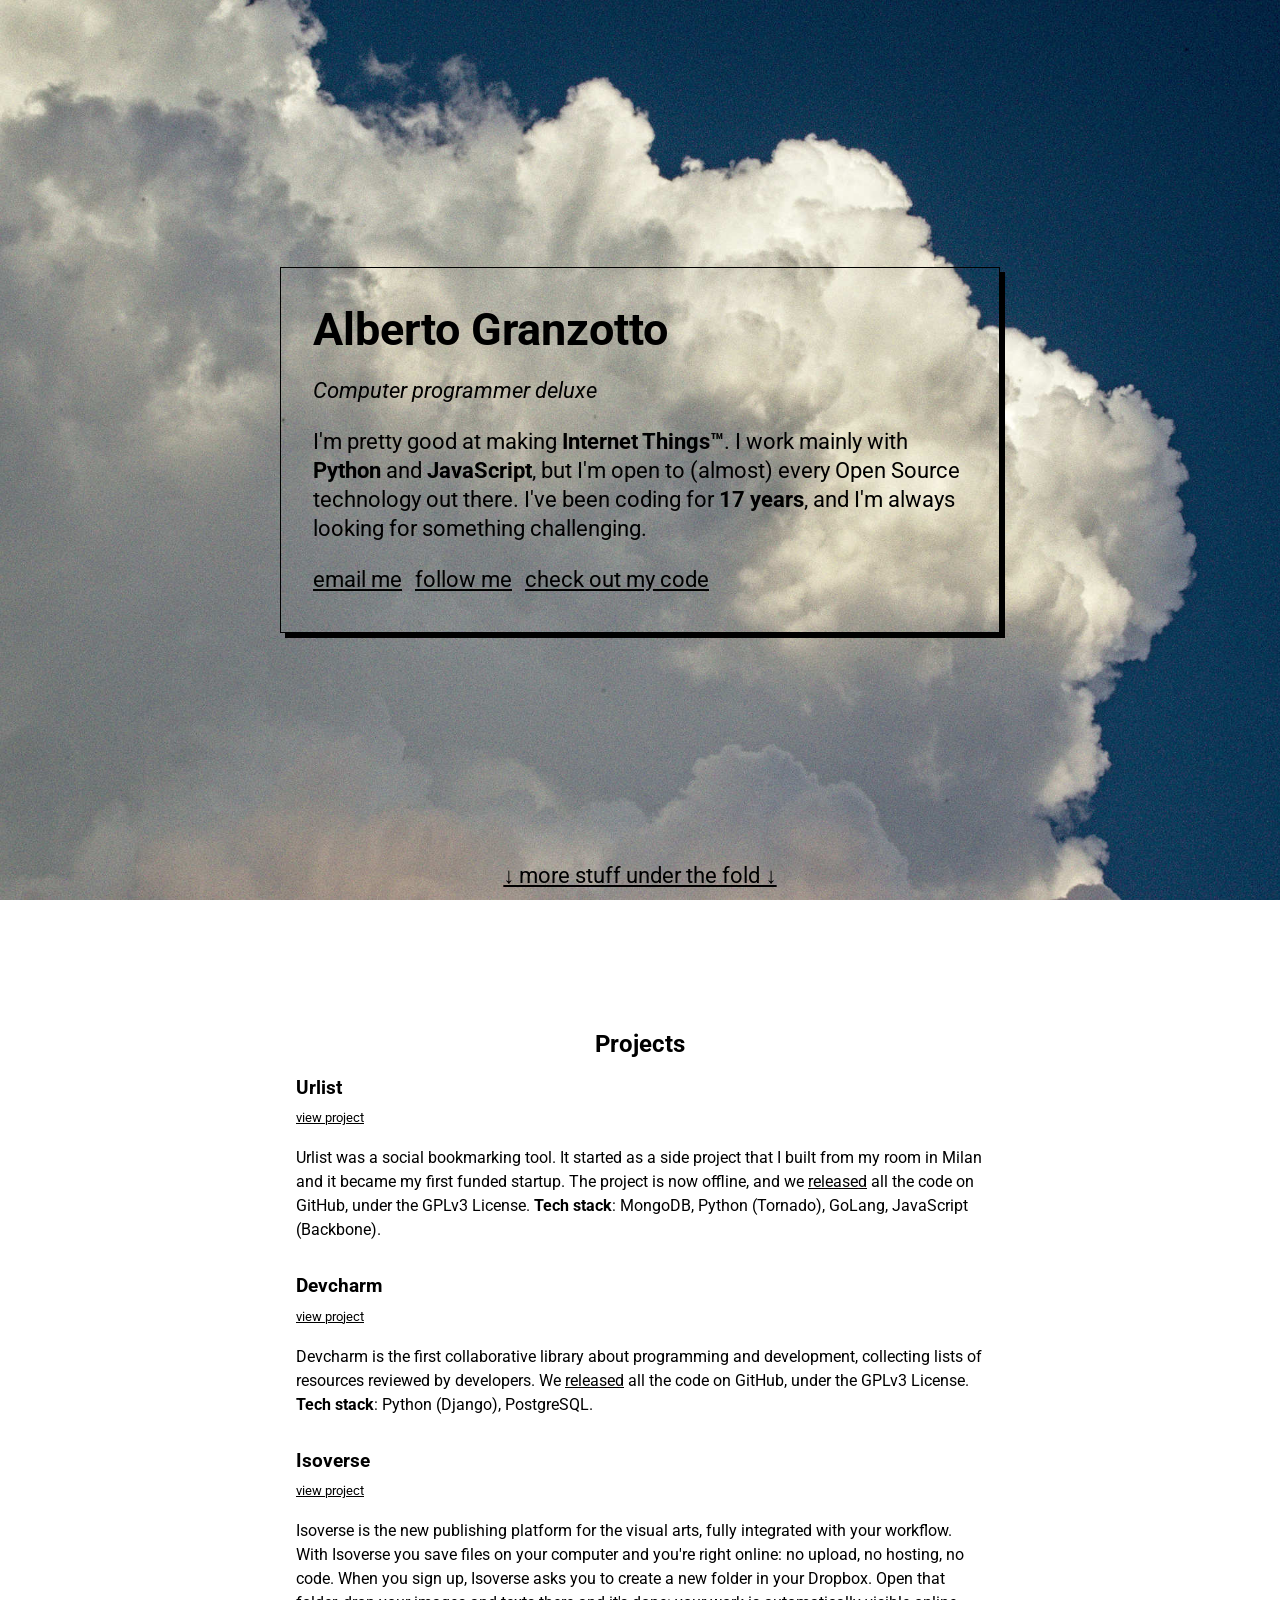
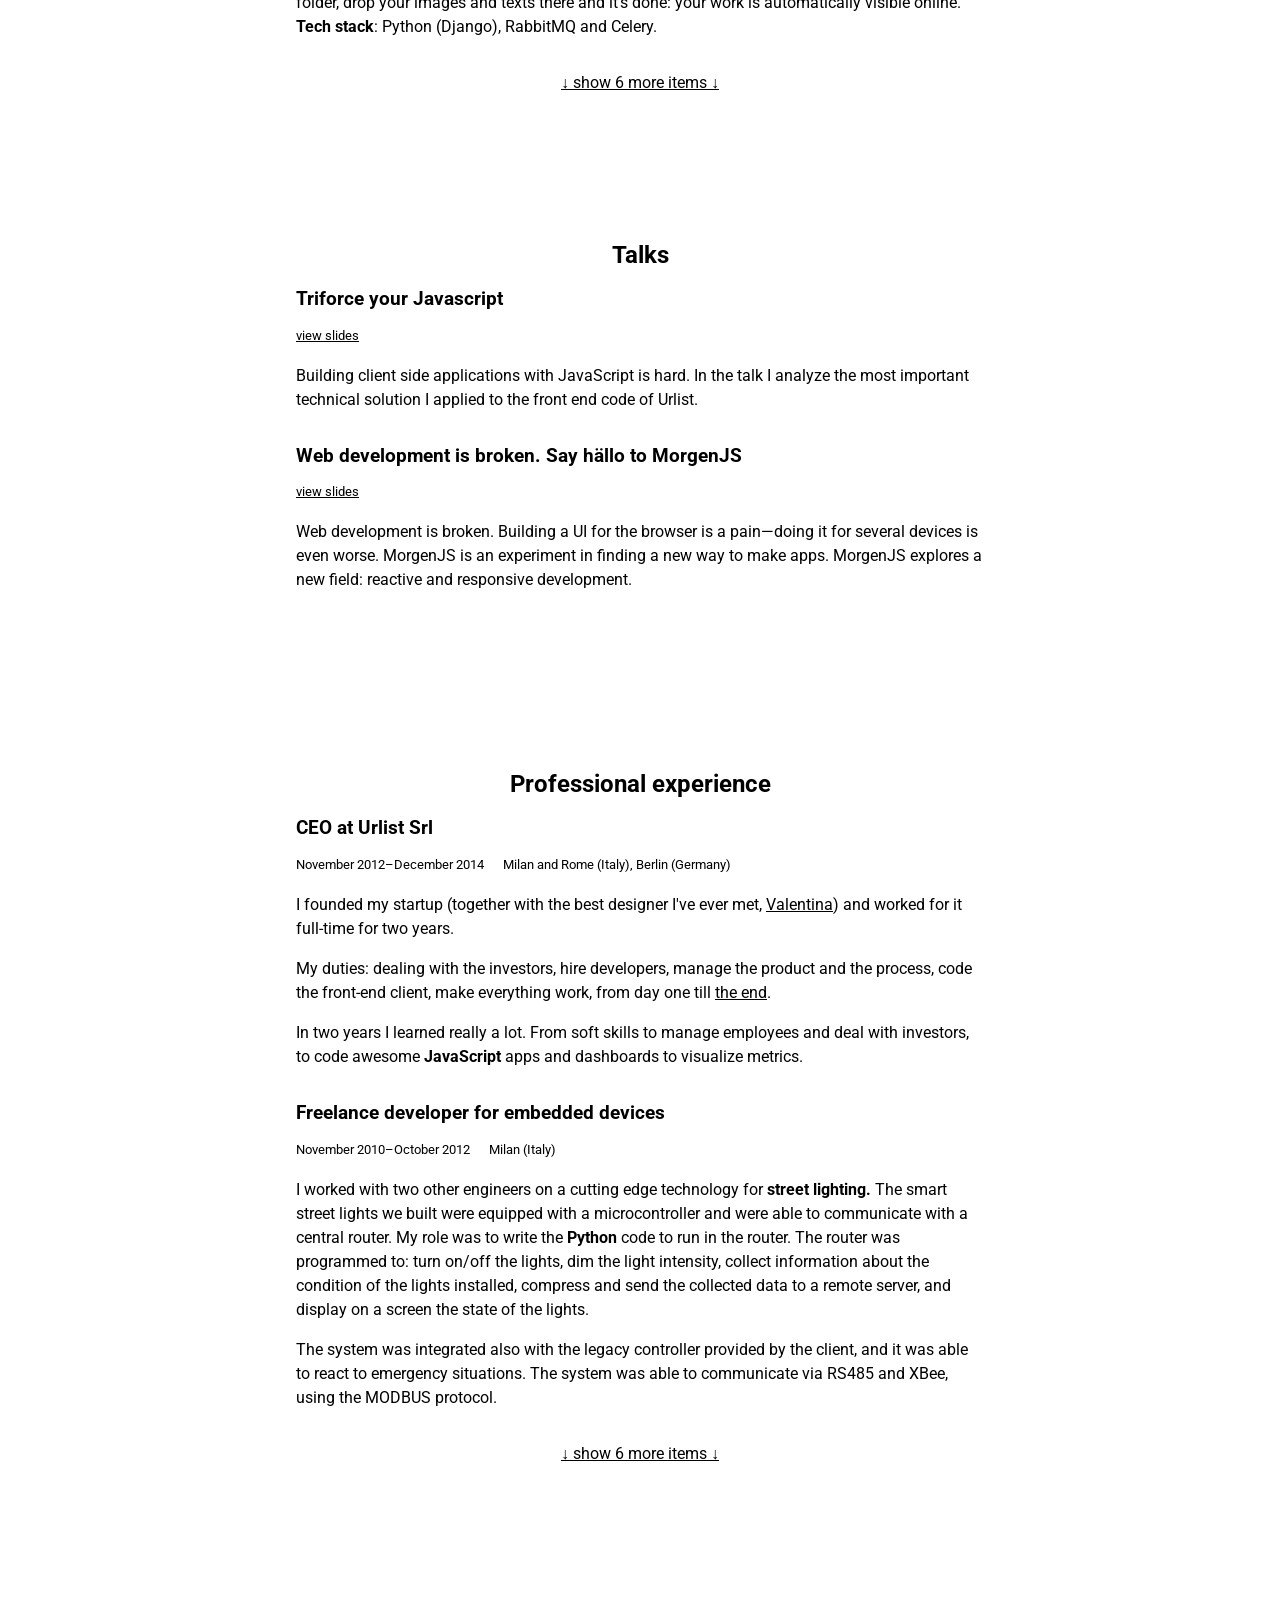
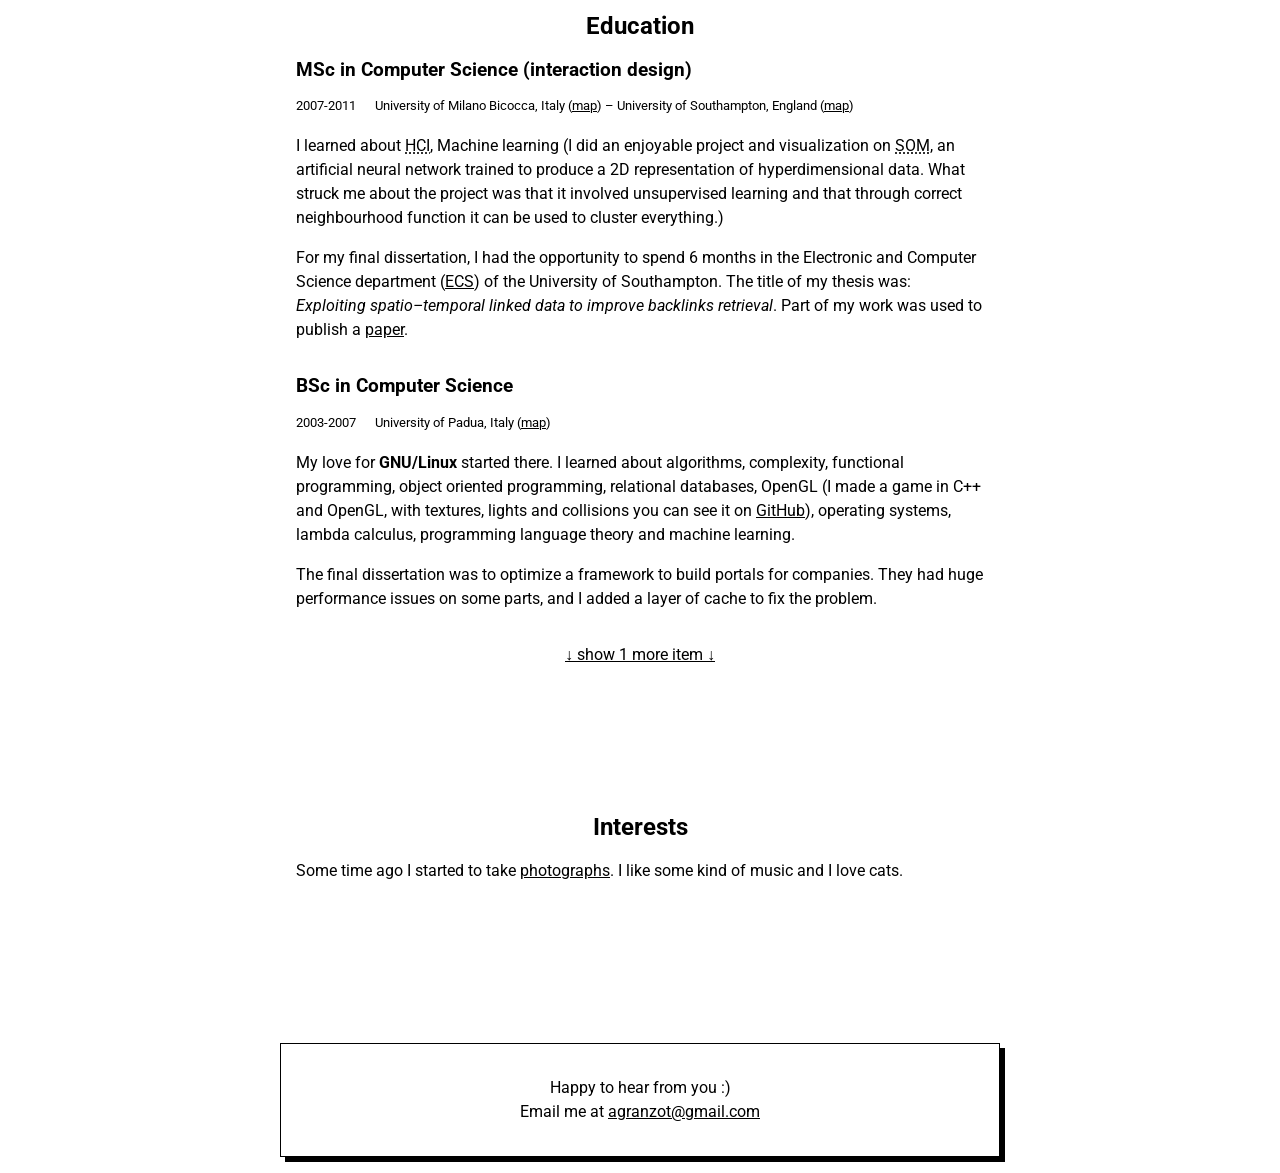
<file: index.html>
<html>
    <head>
        <meta charset="utf-8" >
        <title>Alberto Granzotto &ndash; résumé</title>
        <link href="style.css" rel="stylesheet" type="text/css">
        <meta name="viewport" content="width=device-width, initial-scale=1">

        <meta property="og:title" content="Alberto Granzotto" />
        <meta property="og:url" content="http://vrde.github.io/cv/" />
        <meta property="og:description" content="Computer programmer deluxe. I'm pretty good at making Internet Things™. I work mainly with Python and JavaScript. Check out my CV." />
        <meta property="og:image" content="http://vrde.github.io/cv/cat.jpg" />

        <script>
            (function(i,s,o,g,r,a,m){i['GoogleAnalyticsObject']=r;i[r]=i[r]||function(){
                (i[r].q=i[r].q||[]).push(arguments)},i[r].l=1*new Date();a=s.createElement(o),
                m=s.getElementsByTagName(o)[0];a.async=1;a.src=g;m.parentNode.insertBefore(a,m)
            })(window,document,'script','//www.google-analytics.com/analytics.js','ga');

            ga('create', 'UA-58821935-1', 'auto');
            ga('send', 'pageview');
        </script>
    </head>
    <body>

        <div class="intro">
            <div class="box">
                <h1>Alberto Granzotto</h1>
                <p>
                    <em>Computer programmer deluxe</em>
                </p>

                <p>
                    I'm pretty good at making <strong>Internet Things™</strong>. I work mainly with <strong>Python</strong> and <strong>JavaScript</strong>,
                    but I'm open to (almost) every Open Source technology out there.
                    I've been coding for <strong>17 years</strong>, and I'm always looking for something challenging.
                </p>

                <ul class="cta">
                    <li>
                        <a href="mailto:agranzot@gmail.com">email me</a>
                    </li>

                    <li>
                        <a href="https://twitter.com/vrde" target="_blank">follow me</a>
                    </li>

                    <li>
                        <a href="https://github.com/vrde" target="_blank">check out my code</a>
                    </li>
                </ul>
                <div class="more">
                    <a href="#projects">↓ more stuff under the fold ↓</a>
                </div>
            </div>
        </div>

        <div id="projects" class="projects section">
            <h2>Projects</h2>

            <div class="subsection">
                <h3>Urlist</h3>
                <div class="meta">
                    <a href="http://urli.st/" target="_blank">view project</a>
                </div>
                <div class="description">
                    <p>
                        Urlist was a social bookmarking tool. It started as a side project that I built from my room in Milan
                        and it became my first funded startup.
                        The project is now offline, and we
                        <a href="https://github.com/urlist/urlist" target="_blank">released</a> all the code on GitHub, under the GPLv3 License.
                        <strong>Tech stack</strong>: MongoDB, Python (Tornado), GoLang, JavaScript (Backbone).
                    </p>
                </div>
            </div>

            <div class="subsection">
                <h3>Devcharm</h3>
                <div class="meta">
                    <a href="http://devcharm.com" target="_blank">view project</a>
                </div>
                <div class="description">
                    <p>
                        Devcharm is the first collaborative library about programming and development, collecting lists of
                        resources reviewed by developers.
                        We <a href="https://github.com/urlist/devcharm" target="_blank">released</a> all the code on GitHub, under the GPLv3 License.
                        <strong>Tech stack</strong>: Python (Django), PostgreSQL.
                    </p>
                </div>
            </div>

            <div class="subsection">
                <h3>Isoverse</h3>
                <div class="meta">
                    <a href="https://isoverse.us" target="_blank">view project</a>
                </div>
                <div class="description">
                    <p>
                        Isoverse is the new publishing platform for the visual arts, fully integrated with your workflow.
                        With Isoverse you save files on your computer and you're right online: no upload, no hosting, no
                        code. When you sign up, Isoverse asks you to create a new folder in your Dropbox. Open that folder,
                        drop your images and texts there and it's done: your work is automatically visible online.
                        <strong>Tech stack</strong>: Python (Django), RabbitMQ and Celery.
                    </p>
                </div>
            </div>

            <input id="view-more-projects" type="checkbox" autocomplete="off" class="view-more-flag">
            <div class="view-more-controls">
                <label for="view-more-projects">↓ show 6 more items ↓</label>
            </div>
            <div class="view-more">
                <div class="view-more-controls">
                    <label for="view-more-projects">↑ collapse ↑</label>
                </div>
                <div class="subsection">
                    <h3>Manana</h3>
                    <div class="meta">
                        <a href="http://getmanana.tumblr.com/" target="_blank">view project</a>
                    </div>
                    <div class="description">
                        <p>
                            Manana is a simple, bandwidth-saving way to enjoy your favourite articles without unnecessary
                            distractions. You can read them anytime, tag and share them with your friends. The product was
                            featured by Mozilla on the <a href="https://marketplace.firefox.com/app/manana" target="_blank">Firefox Marketplace</a>
                            and was also featured on the
                            <a href="https://hacks.mozilla.org/2013/12/how-the-manana-app-was-built/" target="_blank">Mozilla Hacks blog</a> as well.
                            <strong>Tech stack</strong>: Vanilla JavaScript with a twist of Zepto.
                        </p>
                    </div>
                </div>

                <div class="subsection">
                    <h3>MorgenJS</h3>

                    <div class="meta">
                        <a href="https://github.com/vrde/morgenjs" target="_blank">view project</a>
                    </div>
                    <div class="description">
                        <p>
                            Web development is broken. Building a UI for the browser is a pain&mdash;doing it for several devices is
                            even worse. MorgenJS is an experiment in finding a new way to make apps. MorgenJS explores a new field:
                            reactive and responsive development.
                        </p>
                    </div>
                </div>

                <div class="subsection">
                    <h3>Spamalot</h3>

                    <div class="meta">
                        <a href="https://github.com/vrde/Spamalot" target="_blank">view project</a>
                    </div>

                    <div class="description">
                        <p>
                            Spamalot is a simple module to send email using the Python Standard Library.
                            The module works well with different kind of encodings. I built it because I could not find a simple
                            solution to send a large amount of emails using data from a CSV and using your own SMTP.
                        </p>
                    </div>
                </div>

                <div class="subsection">
                    <h3>Trabant</h3>
                    <div class="meta">
                        <a href="https://github.com/vrde/trabant" target="_blank">view project</a>
                    </div>
                    <div class="description">
                        <p>
                            A lightweight web framework for embedded devices, with support for HTML templates. It's designed to
                            be compatible with Python 2.4 and use as little RAM as possible.
                        </p>
                    </div>
                </div>

                <div class="subsection">
                    <h3>Shmui</h3>
                    <div class="meta">
                        <a href="https://github.com/vrde/shmui" target="_blank">view project</a>
                    </div>
                    <div class="description">
                        <p>
                            Shmui is the simplest way to add a gallery to your web page. It's a jQuery plugin compatible both
                            with desktop and mobile devices. It supports both mouse and touch events. Check out the
                            <a href="https://vrde.github.io/shmui" target="_blank">demo</a>.
                        </p>
                    </div>
                </div>

                <div class="subsection">
                    <h3>Gravity</h3>
                    <div class="meta">
                        <a href="https://github.com/vrde/gravity" target="_blank">view project</a>
                    </div>
                    <div class="description">
                        <p>
                            What do you do on Saturday night? You learn a new programming language while building a game! It was
                            a one-night shot, but enough to try <a href="http://love2d.org/" target="_blank">LÖVE</a>, a framework to build
                            games for Lua. It's a WIP, and I'll add points and levels soon.
                        </p>
                    </div>
                </div>
            </div>
        </div>

        <div class="talks section">
            <h2>Talks</h2>

            <div class="subsection">
                <h3>Triforce your Javascript</h3>
                <ul class="meta">
                    <li>
                        <a href="http://www.slideshare.net/agranzot/html5-bug" target="_blank">view slides</a>
                    </li>
                </ul>
                <div class="description">
                    <p>
                        Building client side applications with JavaScript is hard. In the talk I analyze the most important
                        technical solution I applied to the front end code of Urlist.
                    </p>
                </div>
            </div>

            <div class="subsection">
                <h3>Web development is broken. Say hällo to MorgenJS</h3>
                <ul class="meta">
                    <li>
                        <a href="https://speakerdeck.com/vrde/morgenjs" target="_blank">view slides</a>
                    </li>
                </ul>
                <div class="description">
                    <p>
                        Web development is broken. Building a UI for the browser is a pain&mdash;doing it for several devices is
                        even worse. MorgenJS is an experiment in finding a new way to make apps. MorgenJS explores a new field:
                        reactive and responsive development.
                    </p>
                </div>
            </div>
        </div>


        <div class="professional section">
            <h2>Professional experience</h2>

            <div class="subsection">
                <h3>CEO at Urlist Srl</h3>

                <ul class="meta">
                    <li class="time">
                        <time datetime="2012-11">November 2012</time>&ndash;<time datetime="2014-12">December 2014</time>
                    </li>
                    <li class="location">
                        Milan and Rome (Italy), Berlin (Germany)
                    </li>
                </ul>
                <div class="description">
                    <p>
                        I founded my startup (together with the best designer I've ever met, <a href="https://twitter.com/ScintillaLuz" target="_blank">Valentina</a>)
                        and worked for it full-time for two years.
                    </p>
                    <p>
                        My duties: dealing with the investors, hire developers, manage the product and the
                        process, code the front-end client, make everything work, from day one till
                        <a href="https://medium.com/@vrde/epilogue-18698396094" target="_blank">the end</a>.
                    </p>
                    <p>
                        In two years I learned really a lot. From soft skills to manage employees and deal with
                        investors, to code awesome <strong>JavaScript</strong> apps and dashboards to visualize metrics.
                    </p>
                </div>
            </div>

            <div class="subsection">
                <h3>Freelance developer for embedded devices</h3>
                <ul class="meta">
                    <li class="time">
                        <time datetime="2010-10">November 2010</time>&ndash;<time datetime="2012-09">October 2012</time> 
                    </li>
                    <li class="location">
                        Milan (Italy)
                    </li>
                </ul>
                <div class="description">
                    <p>
                        I worked with two other engineers on a cutting edge technology for <strong>street lighting.</strong>
                        The smart street lights we built were equipped with a microcontroller and were able to
                        communicate with a central router. My role was to write the <strong>Python</strong> code
                        to run in the router.
                        The router was programmed to: turn on/off the lights, dim the light intensity, collect
                        information about the condition of the lights installed, compress and send the collected data to a
                        remote server, and display on a screen the state of the lights.
                    </p>
                    <p>
                        The system was integrated also with the legacy controller provided by the client, and it was
                        able to react to emergency situations.
                        The system was able to communicate via RS485 and XBee, using the MODBUS protocol.
                    </p>
                </div>
            </div>

            <input id="view-more-professional" type="checkbox" autocomplete="off" class="view-more-flag">
            <div class="view-more-controls">
                <label for="view-more-professional">↓ show 6 more items ↓</label>
            </div>
            <div class="view-more">
                <div class="view-more-controls">
                    <label for="view-more-professional">↑ collapse ↑</label>
                </div>
                <div class="subsection">
                    <h3>Wordpress developer for an NPO</h3>
                    <ul class="meta">
                        <li class="time">
                            <time datetime="2010-11">November 2010</time>
                        </li>
                        <li class="location">
                            Cerchi d'Acqua, Milan (Italy)
                        </li>
                    </ul>
                    <div class="description">
                        <p>
                            Technically speaking, it wasn't a challenge, but it was an <strong>interesting experience</strong>
                            to work for a women's refuge. I set up for them a custom Wordpress installation,
                            and I taught them how to use the CMS. At the same time, I learned a bit more about
                            how they work to give psychological support to women who have been abused.
                        </p>
                    </div>
                </div>

                <div class="subsection">
                    <h3>Python/Django developer</h3>
                    <ul class="meta">
                        <li class="time">
                            <time datetime="2009-07">July 2009</time>&ndash;<time datetime="2009-09">September 2009</time>
                        </li>
                        <li class="location">
                            LeftLoft, Milan (Italy)
                        </li>
                    </ul>

                    <div class="description">
                        <p>
                            There is a huge gap between the desktop publishing tools and the web. My job was to fill this gap
                            building custom tools in <strong>Django</strong> and <strong>Python</strong> to port content from
                            InDesign and QuarkXPress to HTML.
                        </p>
                    </div>
                </div>

                <div class="subsection">
                    <h3>Python web developer for an NPO</h3>
                    <ul class="meta">
                        <li class="time">
                            <time datetime="2008-08">November 2008</time>&ndash;<time datetime="2008-10">August 2009</time>
                        </li>
                        <li class="location">
                            Telecommuting for Associazione per il Software Libero (Italy)
                        </li>
                    </ul>
                    <div class="description">
                        <p>
                            Lines and lines and lines of code in <strong>Python</strong> and TurboGears 1.x to support one of the main
                            activities of the most important association for free software in Italy.
                            <a href="https://www.openhub.net/p/cc2" target="_blank">Caro Candidato</a> was a platform to
                            make politicians aware of the principles behind the free software. The platform was localized in
                            English, Portuguese and French.
                        </p>
                    </div>
                </div>

                <div class="subsection">
                    <h3>Python web developer</h3>
                    <ul class="meta">
                        <li class="time">
                            <time datetime="2007-08">August 2007</time>&ndash;<time datetime="2007-10">October 2007</time> 
                        </li>
                        <li class="location">
                            Telecommuning for Truelite, Florence (Italy)
                        </li>
                    </ul>
                    <div class="description">
                        <p>
                            Analysis and implementation of a custom <abbr title="Customer Relationship Manager">CRM</abbr>
                            in TurboGears 1.x and <strong>SQLAlchemy</strong>.
                        </p>
                    </div>
                </div>

                <div class="subsection">
                    <h3>Java Developer</h3>
                    <ul class="meta">
                        <li class="time">
                            <time datetime="2007-03">February 2007</time>&ndash;<time datetime="2007-05">April 2007</time> 
                        </li>
                        <li class="location">
                            IKS, Padova, Italy (<a target="_blank" href="https://www.google.com/maps/@45.3937406,11.9349363,3a,75y,143.88h,91.34t/data=!3m4!1e1!3m2!1s35Et_z-upH_24wZ2JL76jQ!2e0">map</a>)
                        </li>
                    </ul>

                    <div class="description">
                        <p>
                            The work was related to my final dissertation for my BSc in Computer Science. I got my hands
                            dirty with <strong>legacy J2EE code</strong>. I improved the performance of their web
                            framework by several orders of magnitude adding a cache layer to the system. It was my
                            first experience in an "office".
                        </p>
                    </div>
                </div>

                <div class="subsection">
                    <h3>Consultant</h3>
                    <ul class="meta">
                        <li class="time">
                            <time datetime="2006-07">July 2006</time> 
                        </li>
                        <li class="location">
                            Soluzioni Software, Padova, Italy (<a target="_blank" href="https://www.google.com/maps/@45.3965552,11.9401065,3a,90y,22.93h,85.12t/data=!3m4!1e1!3m2!1syHYixXm-ztodqNonoLQqDQ!2e0">map</a>)
                        </li>
                    </ul>

                    <div class="description">
                        <p>
                            My first consultancy for a company. I worked with Soluzioni Software for a day to explain all
                            the technical details of our extension to EGEN. EGEN was a visual software to generate software
                            applications. At the time, the platform was able to generate automatically a full Informix-4GL
                            application. My team and I extended EGEN to generate <strong>J2EE web applications</strong> as well.
                        </p>
                    </div>
                </div>

            </div>
        </div>

        <div class="professional section">
            <h2>Education</h2>

            <div class="subsection">
                <h3>MSc in Computer Science (interaction design)</h3>
                <ul class="meta">
                    <li class="time">
                        <time datetime="2007">2007</time>&dash;<time datetime="2011-03-25">2011</time>
                    </li>
                    <li class="location">
                        University of Milano Bicocca, Italy (<a target="_blank" href="https://www.google.com/maps/@45.5240165,9.2189438,3a,90y,171.56h,96.07t/data=!3m4!1e1!3m2!1svXJCTmme6RjSSGRo0xjQ1w!2e0">map</a>)
                        &ndash;
                        University of Southampton, England (<a target="_blank" href="https://www.google.com/maps/@50.9369007,-1.3963278,3a,75y,126.24h,91.04t/data=!3m4!1e1!3m2!1sJ0UDvgCFKxc1jsuB9OT8NA!2e0">map</a>)
                    </li>
                </ul>

                <div class="description">
                    <p>
                        I learned about <abbr title="Human Computer Interaction">HCI</abbr>,
                        Machine learning (I did an enjoyable project and visualization on <abbr title="Self Organizing Map">SOM</abbr>, an
                        artificial neural network trained to produce a 2D
                        representation of hyperdimensional data. What struck me
                        about the project was that it involved unsupervised
                        learning and that through correct neighbourhood
                        function it can be used to cluster everything.)
                    </p>
                    <p>
                        For my final dissertation, I had the opportunity to spend 6 months in the Electronic and Computer
                        Science department (<a href="http://www.ecs.soton.ac.uk/" target="_blank">ECS</a>) of the University of Southampton.
                        The title of my thesis was: <em>Exploiting spatio&ndash;temporal linked data to improve
                        backlinks retrieval</em>. Part of my work was used to publish a <a href="http://eprints.soton.ac.uk/271876/" target="_blank">paper</a>.
                    </p>
                </div>
            </div>

            <div class="subsection">
                <h3>BSc in Computer Science</h3>
                <ul class="meta">
                    <li>
                        <time datetime="2003">2003</time>&dash;<time datetime="2007">2007</time>
                    </li>
                    <li class="location">
                        University of Padua, Italy (<a target="_blank" href="https://www.google.com/maps/place/Torre+Archimede,+University+of+Padua,+Via+Trieste,+63,+35121+Padova+PD,+Italy/@45.4109825,11.8876727,3a,90y,3.51h,104.24t/data=!3m4!1e1!3m2!1sdOIbPAfeSHHvYUMgaVOQ2A!2e0!4m2!3m1!1s0x477eda58b44676df:0xfacae5884fca17f5">map</a>)
                    </li>
                </ul>

                <div class="description">
                    <p>
                        My love for <strong>GNU/Linux</strong> started there. I learned
                        about algorithms, complexity, functional programming, object oriented programming, relational
                        databases, OpenGL (I made a game in C++ and OpenGL, with textures, lights and
                        collisions you can see it on <a target="_blank" href="https://github.com/vrde/turret3d">GitHub</a>),
                        operating systems, lambda calculus, programming language theory and machine learning.
                    </p>
                    <p>
                        The final dissertation was to optimize a framework to build portals for companies. They had huge
                        performance issues on some parts, and I added a layer of cache to fix the problem.
                    </p>
                </div>
            </div>

            <input id="view-more-education" type="checkbox" autocomplete="off" class="view-more-flag">
            <div class="view-more-controls">
                <label for="view-more-education">↓ show 1 more item ↓</label>
            </div>
            <div class="view-more">
                <div class="view-more-controls">
                    <label for="view-more-education">↑ collapse ↑</label>
                </div>
                <div class="subsection">
                    <h3>High school</h3>
                    <ul class="meta">
                        <li>
                            <time datetime="1996">1996</time>&dash;<time datetime="2003">2003</time>
                        </li>
                        <li class="location">
                            I.T.I.S Zuccante, Venice, Italy (<a target="_blank" href="https://www.google.com/maps/@45.496014,12.2572835,3a,75y,172.27h,86.04t/data=!3m4!1e1!3m2!1sxsi-2zCb-I4yPhye8v6UUQ!2e0">map</a>)
                        </li>
                    </ul>
                    <div class="description">
                        <p>
                            Nothing special to say about high school. My final grade was good, 94/100.
                        </p>
                        <p>
                            My final project was relatively interesting. I coded a client-server chat with multiple rooms in J2SE 1.4
                            using a custom text based protocol. Would be nice to find my old code and
                            see how "good" it was at the time :)
                        </p>
                    </div>
                </div>
            </div>
        </div>

        <div class="interests section">
            <h2>Interests</h2>

            <div class="description">
                <p>
                    Some time ago I started to take <a href="http://unfit.co/" target="_blank">photographs</a>.
                    I like some kind of music and I love cats.
                </p>
            </div>
        </div>

        <div class="footer">
            <div class="box">
                <p>
                    Happy to hear from you :)<br>
                    Email me at <a href="mailto:agranzot@gmail.com">agranzot@gmail.com</a>
                </p>
            </div>
        </div>


    </body>
</html>
</file>
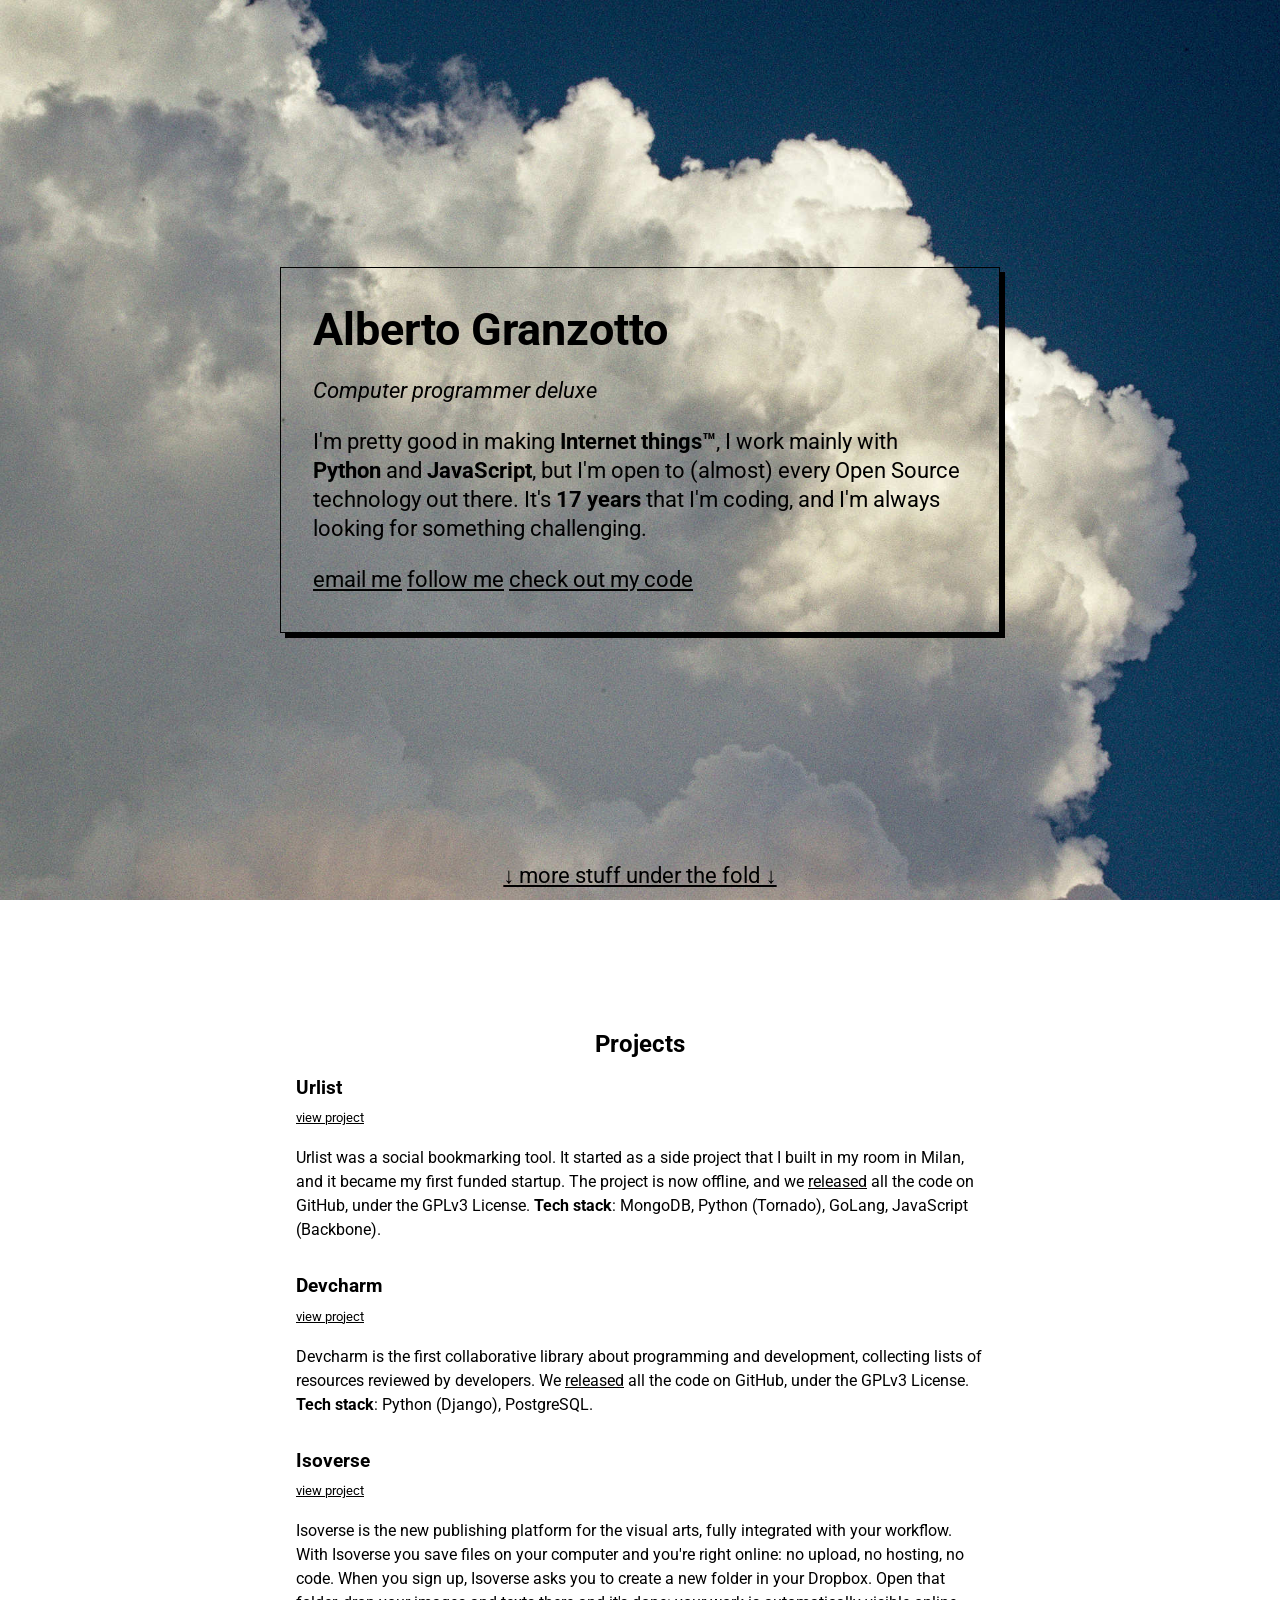
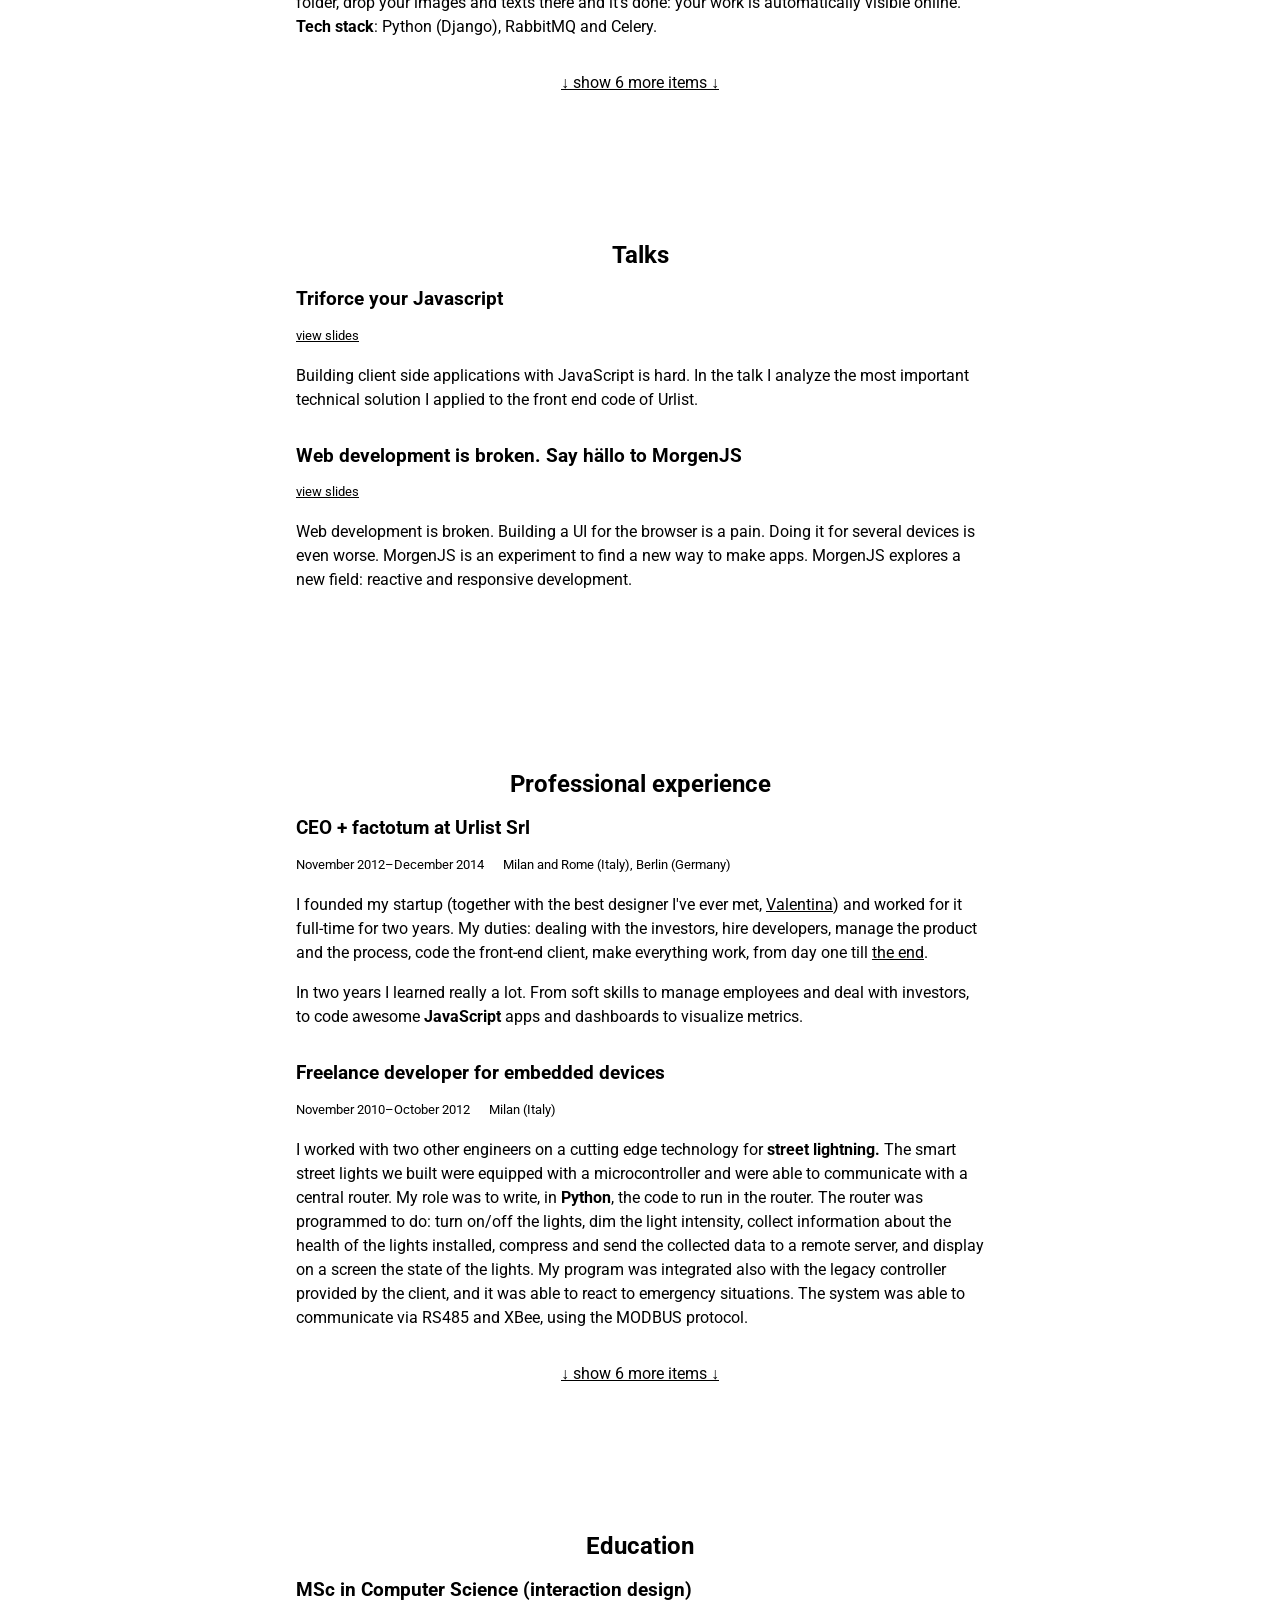
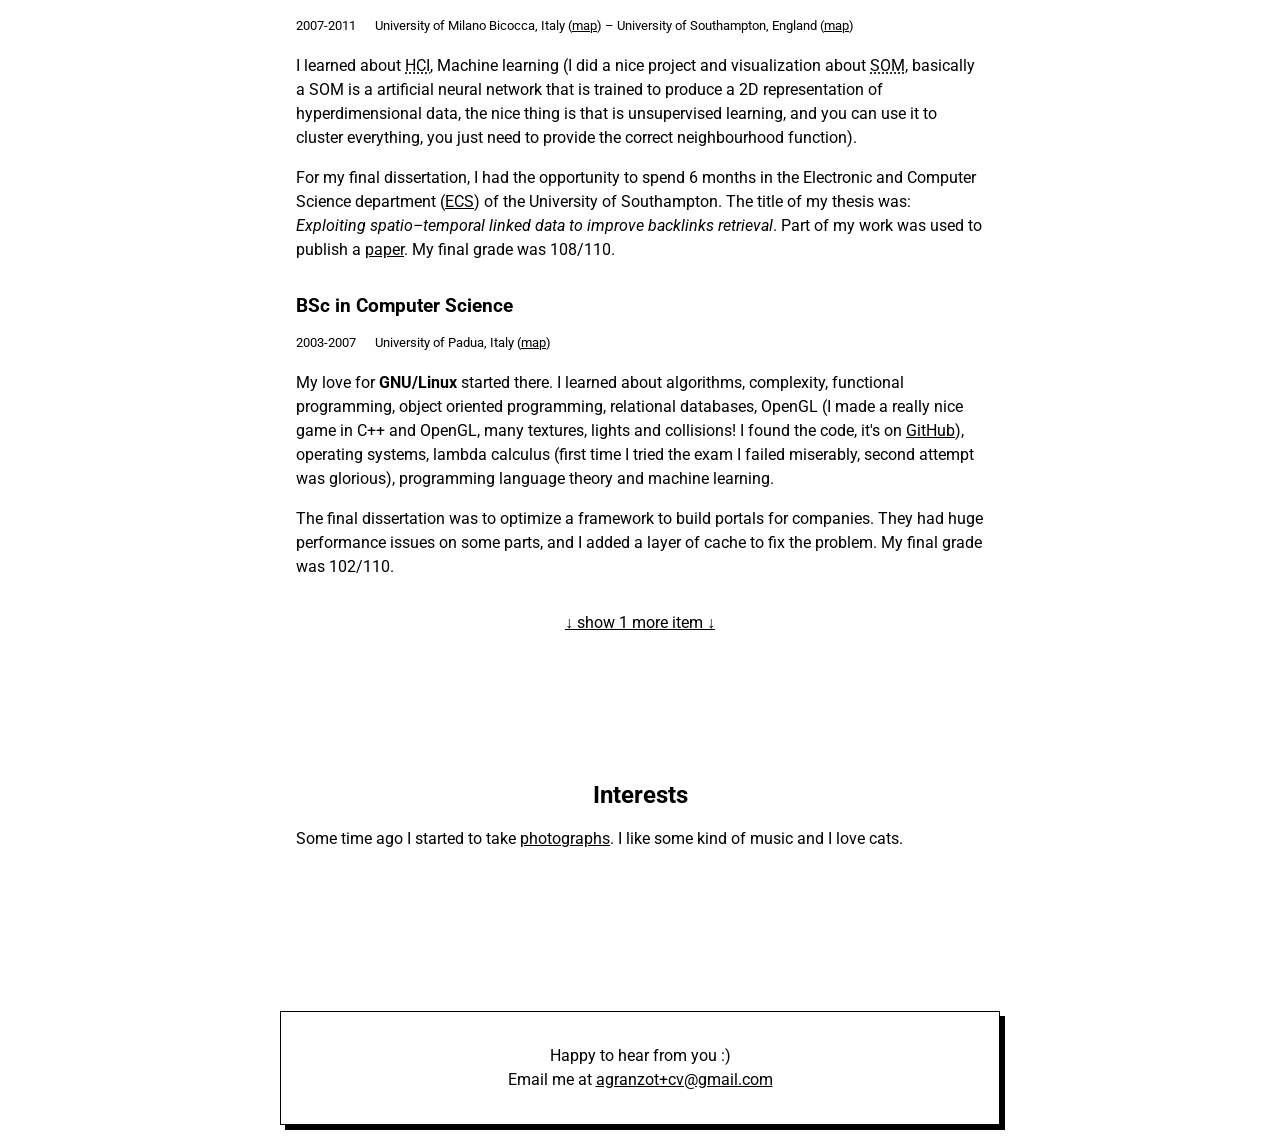
<file: cv.html>
<html>
    <head>
        <meta charset="utf-8" >
        <title>Alberto Granzotto &ndash; résumé</title>
        <link href="style.css" rel="stylesheet" type="text/css">
        <meta name="viewport" content="width=device-width, initial-scale=1">
    </head>
    <body>

        <div class="intro">
            <div class="box">
                <h1>Alberto Granzotto</h1>
                <p>
                    <em>Computer programmer deluxe</em>
                </p>

                <p>
                    I'm pretty good in making <strong>Internet things™</strong>, I work mainly with <strong>Python</strong> and <strong>JavaScript</strong>,
                    but I'm open to (almost) every Open Source technology out there.
                    It's <strong>17 years</strong> that I'm coding, and I'm always looking for something challenging.
                </p>

                <p class="cta">
                    <a href="mailto:agranzot+cv@gmail.com">email me</a>
                    <a href="https://twitter.com/vrde" target="_blank">follow me</a>
                    <a href="https://github.com/vrde" target="_blank">check out my code</a>
                </p>
                <div class="more">
                    <a href="#projects">↓ more stuff under the fold ↓</a>
                </div>
            </div>
        </div>

        <div id="projects" class="projects section">
            <h2>Projects</h2>

            <div class="subsection">
                <h3>Urlist</h3>
                <div class="meta">
                    <a href="http://urli.st/">view project</a>
                </div>
                <div class="description">
                    <p>
                        Urlist was a social bookmarking tool. It started as a side project that I built in my room in Milan,
                        and it became my first funded startup.
                        The project is now offline, and we
                        <a href="https://github.com/urlist/urlist" target="_blank">released</a> all the code on GitHub, under the GPLv3 License.
                        <strong>Tech stack</strong>: MongoDB, Python (Tornado), GoLang, JavaScript (Backbone).
                    </p>
                </div>
            </div>

            <div class="subsection">
                <h3>Devcharm</h3>
                <div class="meta">
                    <a href="http://devcharm.com">view project</a>
                </div>
                <div class="description">
                    <p>
                        Devcharm is the first collaborative library about programming and development, collecting lists of
                        resources reviewed by developers.
                        We <a href="https://github.com/urlist/devcharm" target="_blank">released</a> all the code on GitHub, under the GPLv3 License.
                        <strong>Tech stack</strong>: Python (Django), PostgreSQL.
                    </p>
                </div>
            </div>

            <div class="subsection">
                <h3>Isoverse</h3>
                <div class="meta">
                    <a href="https://isoverse.us">view project</a>
                </div>
                <div class="description">
                    <p>
                        Isoverse is the new publishing platform for the visual arts, fully integrated with your workflow.
                        With Isoverse you save files on your computer and you're right online: no upload, no hosting, no
                        code. When you sign up, Isoverse asks you to create a new folder in your Dropbox. Open that folder,
                        drop your images and texts there and it's done: your work is automatically visible online.
                        <strong>Tech stack</strong>: Python (Django), RabbitMQ and Celery.
                    </p>
                </div>
            </div>

            <input id="view-more-projects" type="checkbox" autocomplete="off" class="view-more-flag">
            <div class="view-more-controls">
                <label for="view-more-projects">↓ show 6 more items ↓</label>
            </div>
            <div class="view-more">
                <div class="view-more-controls">
                    <label for="view-more-projects">↑ collapse ↑</label>
                </div>
                <div class="subsection">
                    <h3>Manana</h3>
                    <div class="meta">
                        <a href="http://getmanana.tumblr.com/">view project</a>
                    </div>
                    <div class="description">
                        <p>
                            Manana is a simple, bandwidth-saving way to enjoy your favourite articles without unnecessary
                            distractions. You can read them anytime, tag and share them with your friends. The product was
                            featured by Mozilla on the <a href="https://marketplace.firefox.com/app/manana">Firefox Marketplace</a>
                            and featured on the
                            <a href="https://hacks.mozilla.org/2013/12/how-the-manana-app-was-built/">Mozilla Hacks blog</a> as well.
                            <strong>Tech stack</strong>: Vanilla JavaScript with a twist of Zepto.
                        </p>
                    </div>
                </div>

                <div class="subsection">
                    <h3>MorgenJS</h3>

                    <div class="meta">
                        <a href="https://github.com/vrde/morgen">view project</a>
                    </div>
                    <div class="description">
                        <p>
                            Web development is broken. Building a UI for the browser is a pain. Doing it for several devices is
                            even worse. MorgenJS is an experiment to find a new way to make apps. MorgenJS explores a new field:
                            reactive and responsive development.
                        </p>
                    </div>
                </div>

                <div class="subsection">
                    <h3>Spamalot</h3>

                    <div class="meta">
                        <a href="https://github.com/vrde/Spamalot">view project</a>
                    </div>

                    <div class="description">
                        <p>
                            Spamalot is a simple module to send email using the Python Standard Library.
                            The module works fine with different kind of encodings. I built it because I cannot find any simple
                            solution to send a large amount of emails using data from a CSV and using your own SMTP.
                        </p>
                    </div>
                </div>

                <div class="subsection">
                    <h3>Trabant</h3>
                    <div class="meta">
                        <a href="https://github.com/vrde/trabant">view project</a>
                    </div>
                    <div class="description">
                        <p>
                            A lightweight web framework for embedded devices, with support for HTML templates. It's designed to
                            be compatible with Python 2.4 and use as little RAM as possible.
                        </p>
                    </div>
                </div>

                <div class="subsection">
                    <h3>Shmui</h3>
                    <div class="meta">
                        <a href="https://github.com/vrde/shmui">view project</a>
                    </div>
                    <div class="description">
                        <p>
                            Shmui is the simplest way to add a gallery to your web page. It's a jQuery plugin compatible both
                            with desktop and mobile devices. It supports both mouse and touch events. Check out the
                            <a href="https://vrde.github.io/shmui">demo</a>.
                        </p>
                    </div>
                </div>

                <div class="subsection">
                    <h3>Gravity</h3>
                    <div class="meta">
                        <a href="https://github.com/vrde/gravity">view project</a>
                    </div>
                    <div class="description">
                        <p>
                            What do you do on Saturday night? You learn a new programming language while building a game! It was
                            a one-night shot, but enough to try <a href="http://love2d.org/">LÖVE</a>, a framework to build
                            games for Lua. It's a WIP, and I'll add points and levels soon.
                        </p>
                    </div>
                </div>
            </div>
        </div>

        <div class="talks section">
            <h2>Talks</h2>

            <div class="subsection">
                <h3>Triforce your Javascript</h3>
                <ul class="meta">
                    <li>
                        <a href="http://www.slideshare.net/agranzot/html5-bug">view slides</a>
                    </li>
                </ul>
                <div class="description">
                    <p>
                        Building client side applications with JavaScript is hard. In the talk I analyze the most important
                        technical solution I applied to the front end code of Urlist.
                    </p>
                </div>
            </div>

            <div class="subsection">
                <h3>Web development is broken. Say hällo to MorgenJS</h3>
                <ul class="meta">
                    <li>
                        <a href="https://speakerdeck.com/vrde/morgenjs">view slides</a>
                    </li>
                </ul>
                <div class="description">
                    <p>
                        Web development is broken. Building a UI for the
                        browser is a pain. Doing it for several devices is even
                        worse. MorgenJS is an experiment to find a new way to
                        make apps. MorgenJS explores a new field: reactive and
                        responsive development.
                    </p>
                </div>
            </div>
        </div>


        <div class="professional section">
            <h2>Professional experience</h2>

            <div class="subsection">
                <h3>CEO + factotum at Urlist Srl</h3>

                <ul class="meta">
                    <li class="time">
                        <time datetime="2012-11">November 2012</time>&ndash;<time datetime="2014-12">December 2014</time>
                    </li>
                    <li class="location">
                        Milan and Rome (Italy), Berlin (Germany)
                    </li>
                </ul>
                <div class="description">
                    <p>
                        I founded my startup (together with the best designer I've ever met, <a href="https://twitter.com/ScintillaLuz">Valentina</a>)
                        and worked for it full-time for two years. My duties: dealing with the investors, hire developers, manage the product and the
                        process, code the front-end client, make everything work, from day one till
                        <a href="https://medium.com/@vrde/epilogue-18698396094">the end</a>.
                    </p>
                    <p>
                        In two years I learned really a lot. From soft skills to manage employees and deal with
                        investors, to code awesome <strong>JavaScript</strong> apps and dashboards to visualize metrics.
                    </p>
                </div>
            </div>

            <div class="subsection">
                <h3>Freelance developer for embedded devices</h3>
                <ul class="meta">
                    <li class="time">
                        <time datetime="2010-10">November 2010</time>&ndash;<time datetime="2012-09">October 2012</time> 
                    </li>
                    <li class="location">
                        Milan (Italy)
                    </li>
                </ul>
                <div class="description">
                    <p>
                        I worked with two other engineers on a cutting edge technology for <strong>street lightning.</strong>
                        The smart street lights we built were equipped with a microcontroller and were able to
                        communicate with a central router. My role was to write, in <strong>Python</strong>, the code
                        to run in the router.
                        The router was programmed to do: turn on/off the lights, dim the light intensity, collect
                        information about the health of the lights installed, compress and send the collected data to a
                        remote server, and display on a screen the state of the lights. My program was integrated also
                        with the legacy controller provided by the client, and it was able to react to emergency
                        situations. The system was able to communicate via RS485 and XBee, using the MODBUS protocol.
                    </p>
                </div>
            </div>

            <input id="view-more-professional" type="checkbox" autocomplete="off" class="view-more-flag">
            <div class="view-more-controls">
                <label for="view-more-professional">↓ show 6 more items ↓</label>
            </div>
            <div class="view-more">
                <div class="view-more-controls">
                    <label for="view-more-professional">↑ collapse ↑</label>
                </div>
                <div class="subsection">
                    <h3>Wordpress developer for an NPO</h3>
                    <ul class="meta">
                        <li class="time">
                            <time datetime="2010-11">November 2010</time>
                        </li>
                        <li class="location">
                            Cerchi d'Acqua, Milan (Italy)
                        </li>
                    </ul>
                    <div class="description">
                        <p>
                            Not a challenge technically speaking but it was an <strong>interesting experience</strong>
                            to work for a battered women's shelter. I set up for them a custom Wordpress installation,
                            and they learned from me how to use the CMS, at the same time I learned a bit more about
                            how they work to give psychological support to the women who have been abused.
                        </p>
                    </div>
                </div>

                <div class="subsection">
                    <h3>Python/Django developer</h3>
                    <ul class="meta">
                        <li class="time">
                            <time datetime="2009-07">July 2009</time>&ndash;<time datetime="2009-09">September 2009</time>
                        </li>
                        <li class="location">
                            LeftLoft, Milan (Italy)
                        </li>
                    </ul>

                    <div class="description">
                        <p>
                            There is a huge gap between the desktop publishing tools and the web. My job was to fill this gap
                            building custom tools in <strong>Django</strong> and <strong>Python</strong> to port content from
                            InDesign and QuarkXPress to HTML.
                        </p>
                    </div>
                </div>

                <div class="subsection">
                    <h3>Python web developer for an NPO</h3>
                    <ul class="meta">
                        <li class="time">
                            <time datetime="2008-08">November 2008</time>&ndash;<time datetime="2008-10">August 2009</time>
                        </li>
                        <li class="location">
                            Telecommuting for Associazione per il Software Libero (Italy)
                        </li>
                    </ul>
                    <div class="description">
                        <p>
                            Lines and lines and lines of code in <strong>Python</strong> and TurboGears 1.x to support one of the main
                            activity of the most important association for free software in Italy.
                            <a href="https://www.openhub.net/p/cc2" target="_blank">Caro Candidato</a> was a platform to
                            make politicians aware of the principles behind the free software. The platform was localized in
                            English, Portuguese and French.
                        </p>
                    </div>
                </div>

                <div class="subsection">
                    <h3>Python web developer</h3>
                    <ul class="meta">
                        <li class="time">
                            <time datetime="2007-08">August 2007</time>&ndash;<time datetime="2007-10">October 2007</time> 
                        </li>
                        <li class="location">
                            Telecommuning for Truelite, Florence (Italy)
                        </li>
                    </ul>
                    <div class="description">
                        <p>
                            Analysis and implementation of a custom <abbr title="Customer Relationship Manager">CRM</abbr>
                            in TurboGears 1.x and <strong>SQLAlchemy</strong>.
                        </p>
                    </div>
                </div>

                <div class="subsection">
                    <h3>Java Developer</h3>
                    <ul>
                        <li>
                            <time datetime="2007-03">February 2007</time>&ndash;<time datetime="2007-05">April 2007</time> 
                        </li>
                        <li class="location">
                            IKS, Padova, Italy (<a target="_blank" href="https://www.google.com/maps/@45.3937406,11.9349363,3a,75y,143.88h,91.34t/data=!3m4!1e1!3m2!1s35Et_z-upH_24wZ2JL76jQ!2e0">map</a>)
                        </li>
                    </ul>

                    <div class="description">
                        <p>
                            The work was related to my final dissertation for my BSc in Computer Science. I got my hands
                            dirty with <strong>legacy J2EE code</strong>. I improved the performance of their web
                            framework by several orders of magnitude adding a cache layer to the system. It was my
                            first experience in an "office".
                        </p>
                    </div>
                </div>

                <div class="subsection">
                    <h3>Consultant</h3>
                    <ul>
                        <li>
                            <time datetime="2006-07">July 2006</time> 
                        </li>
                        <li class="location">
                            Soluzioni Software, Padova, Italy (<a target="_blank" href="https://www.google.com/maps/@45.3965552,11.9401065,3a,90y,22.93h,85.12t/data=!3m4!1e1!3m2!1syHYixXm-ztodqNonoLQqDQ!2e0">map</a>)
                        </li>
                    </ul>

                    <div class="description">
                        <p>
                            My first consultancy for a company. I worked with Soluzioni Software for a day to explain all
                            the technical details of our extension to EGEN. EGEN was a visual software to generate software
                            applications. At the time, the platform was able to generate automatically a full Informix-4GL
                            application. My team and I extended EGEN to generate <strong>J2EE web applications</strong> as well.
                        </p>
                    </div>
                </div>

            </div>
        </div>

        <div class="professional section">
            <h2>Education</h2>

            <div class="subsection">
                <h3>MSc in Computer Science (interaction design)</h3>
                <ul class="meta">
                    <li class="time">
                        <time datetime="2007">2007</time>&dash;<time datetime="2011-03-25">2011</time>
                    </li>
                    <li class="location">
                        University of Milano Bicocca, Italy (<a target="_blank" href="https://www.google.com/maps/@45.5240165,9.2189438,3a,90y,171.56h,96.07t/data=!3m4!1e1!3m2!1svXJCTmme6RjSSGRo0xjQ1w!2e0">map</a>)
                        &ndash;
                        University of Southampton, England (<a target="_blank" href="https://www.google.com/maps/@50.9369007,-1.3963278,3a,75y,126.24h,91.04t/data=!3m4!1e1!3m2!1sJ0UDvgCFKxc1jsuB9OT8NA!2e0">map</a>)
                    </li>
                </ul>

                <div class="description">
                    <p>
                        I learned about <abbr title="Human Computer Interaction">HCI</abbr>,
                        Machine learning (I did a nice project and visualization about
                        <abbr title="Self Organizing Map">SOM</abbr>, basically a SOM is a artificial neural network
                        that is trained to produce a 2D representation of hyperdimensional data, the nice thing is that
                        is unsupervised learning, and you can use it to cluster everything, you just need to provide the
                        correct neighbourhood function).
                    </p>
                    <p>
                        For my final dissertation, I had the opportunity to spend 6 months in the Electronic and Computer
                        Science department (<a href="http://www.ecs.soton.ac.uk/">ECS</a>) of the University of Southampton.
                        The title of my thesis was: <em>Exploiting spatio&ndash;temporal linked data to improve
                        backlinks retrieval</em>. Part of my work was used to publish a <a href="http://eprints.soton.ac.uk/271876/">paper</a>.
                        My final grade was 108/110.
                    </p>
                </div>
            </div>

            <div class="subsection">
                <h3>BSc in Computer Science</h3>
                <ul class="meta">
                    <li>
                        <time datetime="2003">2003</time>&dash;<time datetime="2007">2007</time>
                    </li>
                    <li class="location">
                        University of Padua, Italy (<a href="https://www.google.com/maps/place/Torre+Archimede,+University+of+Padua,+Via+Trieste,+63,+35121+Padova+PD,+Italy/@45.4109825,11.8876727,3a,90y,3.51h,104.24t/data=!3m4!1e1!3m2!1sdOIbPAfeSHHvYUMgaVOQ2A!2e0!4m2!3m1!1s0x477eda58b44676df:0xfacae5884fca17f5">map</a>)
                    </li>
                </ul>

                <div class="description">
                    <p>
                        My love for <strong>GNU/Linux</strong> started there. I learned
                        about algorithms, complexity, functional programming, object oriented programming, relational
                        databases, OpenGL (I made a really nice game in C++ and OpenGL, many textures, lights and
                        collisions! I found the code, it's on <a target="_blank" href="https://github.com/vrde/turret3d">GitHub</a>), operating systems, lambda calculus (first time I tried the exam I failed
                        miserably, second attempt was glorious), programming language theory and machine learning.
                    </p>
                    <p>
                        The final dissertation was to optimize a framework to build portals for companies. They had huge
                        performance issues on some parts, and I added a layer of cache to fix the problem. My final
                        grade was 102/110.
                    </p>
                </div>
            </div>

            <input id="view-more-education" type="checkbox" autocomplete="off" class="view-more-flag">
            <div class="view-more-controls">
                <label for="view-more-education">↓ show 1 more item ↓</label>
            </div>
            <div class="view-more">
                <div class="view-more-controls">
                    <label for="view-more-education">↑ collapse ↑</label>
                </div>
                <div class="subsection">
                    <h3>High school</h3>
                    <ul class="meta">
                        <li>
                            <time datetime="1996">1996</time>&dash;<time datetime="2003">2003</time>
                        </li>
                        <li class="location">
                            I.T.I.S Zuccante, Venice, Italy (<a href="https://www.google.com/maps/@45.496014,12.2572835,3a,75y,172.27h,86.04t/data=!3m4!1e1!3m2!1sxsi-2zCb-I4yPhye8v6UUQ!2e0">map</a>)
                        </li>
                    </ul>
                    <div class="description">
                        <p>
                            Nothing special to say about high school. My final grade was good, 94/100.
                        </p>
                        <p>
                            My final project was relatively interesting. I coded a client-server chat with multiple rooms in J2SE 1.4
                            using a custom text based protocol. Would be nice to find my old code and
                            see how "good" it was at the time :)
                        </p>
                    </div>
                </div>
            </div>
        </div>

        <div class="interests section">
            <h2>Interests</h2>

            <div class="description">
                <p>
                    Some time ago I started to take <a href="http://unfit.co/" target="_blank">photographs</a>.
                    I like some kind of music and I love cats.
                </p>
            </div>
        </div>

        <div class="footer">
            <div class="box">
                <p>
                    Happy to hear from you :)<br>
                    Email me at <a href="mailto:agranzot+cv@gmail.com">agranzot+cv@gmail.com</a>
                </p>
            </div>
        </div>


    </body>
</html>
</file>
<file: style.css>
@import url(http://fonts.googleapis.com/css?family=Roboto:300,700);

* {
    box-sizing: border-box;
}

html {
    min-height:100%;
    position:relative
}

body {
    margin: 0;
    padding: 0;
    height: 100%;
}

body,
input,
textarea {
    font-family: 'Roboto', sans-serif;
    font-size: 16px;
    line-height: 150%;
}

body,
input,
textarea,
a {
    color: black;
}

h2 {
    text-align: center;
}
@media (max-width: 480px) {
    h2 {
        text-align: left;
    }
}

h3 {
    margin-bottom: 0.4rem;
}

p {
    text-size: 1rem;
}


.box {
    border: 1px solid black;
    box-shadow: 5px 5px black;
    margin: auto auto;
    padding: 1rem 2rem;
}

.box,
.section {
    max-width: 45rem;
}

.section {
    margin: 0 auto 6rem;
    padding: 1rem 1rem;
}

.intro {
    padding: 1rem;
    max-width: 100%;
    min-height: 100%;
    display: -webkit-flex;
    display: flex;
    margin-bottom: 6rem;
    background-image: url('bg.jpg');
    background-size: cover;
    font-size: 1.4rem;
    line-height: 1.8rem;
}

.intro h1 {
    line-height: 2rem;
}

.intro .cta {
    padding: 0;
    list-style: none;
}

.intro .cta li {
    display: inline;
    padding-right: 0.5rem;
}

@media (max-width: 480px) {
    .box {
        border: none;
        box-shadow: none;
        padding: 1rem;
    }
    .intro {
        padding: 0;
        font-size: 1rem;
    }
    .intro .cta li {
        display: block;
        padding-right: 0;
    }
    .intro .more {
        display: none;
    }
}

.intro .more {
    position: absolute;
    bottom: 10px;
    left: 0;
    right: 0;
    text-align: center;
}

.meta {
    font-size: 0.8rem;
    list-style: none;
    padding: 0;
}

.meta li {
    display: inline;
    padding-right: 1rem;
}

@media (max-width: 480px) {
    .meta li {
        display: block;
    }
}

.description {
    margin-bottom: 2rem;
}

.view-more-flag {
    display: none;
}

.view-more {
    display: none;
}

.view-more-flag:checked ~ .view-more {
    display: block;
}

.view-more-flag:checked ~ .view-more-controls {
    display: none;
}

.view-more-controls {
    display: block;
    text-align: center;
    text-decoration: underline;
}

.view-more-controls label {
    cursor: pointer;
}

.footer {
    text-align: center;
    margin-bottom: 6rem;
    padding: 1rem;
}
</file>
